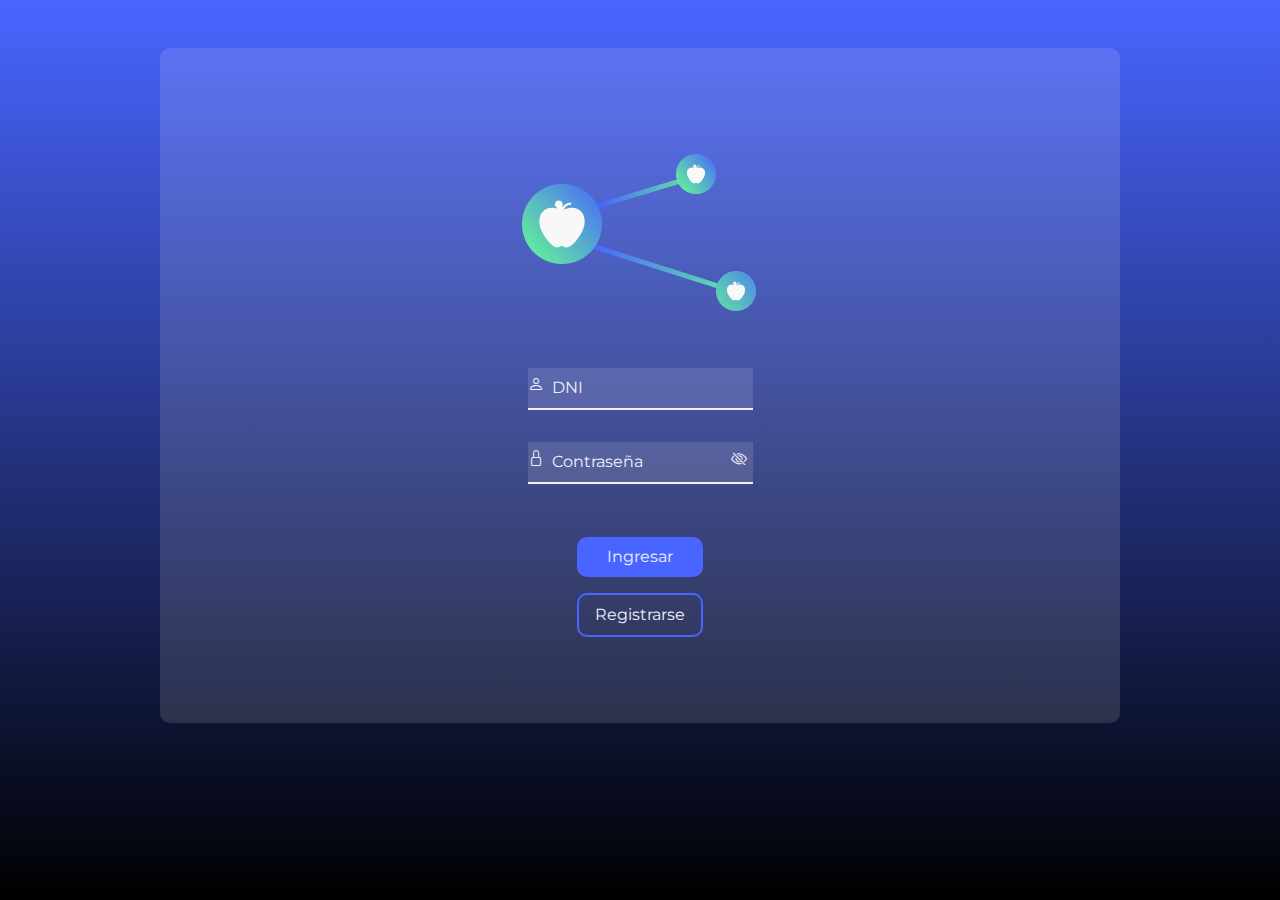
<file: pages/index.html>
<!DOCTYPE html>
<html lang="en">
<head>
    <meta charset="UTF-8">
    <meta name="viewport" content="width=device-width, initial-scale=1.0">
    <link rel="preconnect" href="https://fonts.googleapis.com">
    <link rel="preconnect" href="https://fonts.gstatic.com" crossorigin>
    <link href="https://fonts.googleapis.com/css2?family=Montserrat&display=swap" rel="stylesheet">
    <link rel="stylesheet" href="https://cdn.jsdelivr.net/npm/bootstrap-icons@1.11.3/font/bootstrap-icons.min.css">
    <link href="https://cdn.jsdelivr.net/npm/bootstrap@5.3.3/dist/css/bootstrap.min.css" rel="stylesheet" integrity="sha384-QWTKZyjpPEjISv5WaRU9OFeRpok6YctnYmDr5pNlyT2bRjXh0JMhjY6hW+ALEwIH" crossorigin="anonymous">
    <link rel="stylesheet" href="../css/styles.css">
    <title>Login</title>
</head>
<body class="login">
    <section>
        <div class="login-container">
            <div class="login-image">
                <img src="../assets/logo.png" alt="" srcset="">
            </div>
            <div class="form_input-container">
                <label for="username" class="form_input-label"><i class="bi bi-person"></i></label>
                <input type="text" name="username" id="inputlogin-username" class="form_input-text" placeholder="DNI">
            </div>
            <div class="form_input-container">
                <label class="form_input-label" for="password"><i class="bi bi-lock"></i></label>
                <input type="password" name="password" id="inputlogin-password" class="form_input-text password" placeholder="Contraseña">
                <button id="inputlogin-password_show" class="form_input-password show"><i class="bi bi-eye-slash"></i></button>
            </div>
            <div class="form_input-container_actions">
                <a href="./app.html" class="form_input-submit" id="inputlogin-submit">Ingresar</a>
                <a href="./regiter-user.html" class="form_input-submit secondary" id="inputlogin-add_user">Registrarse</a>
            </div>
        </div>
    </section>
    <script type="module" src="../js/login.js"></script>
</body>
</html>
</file>
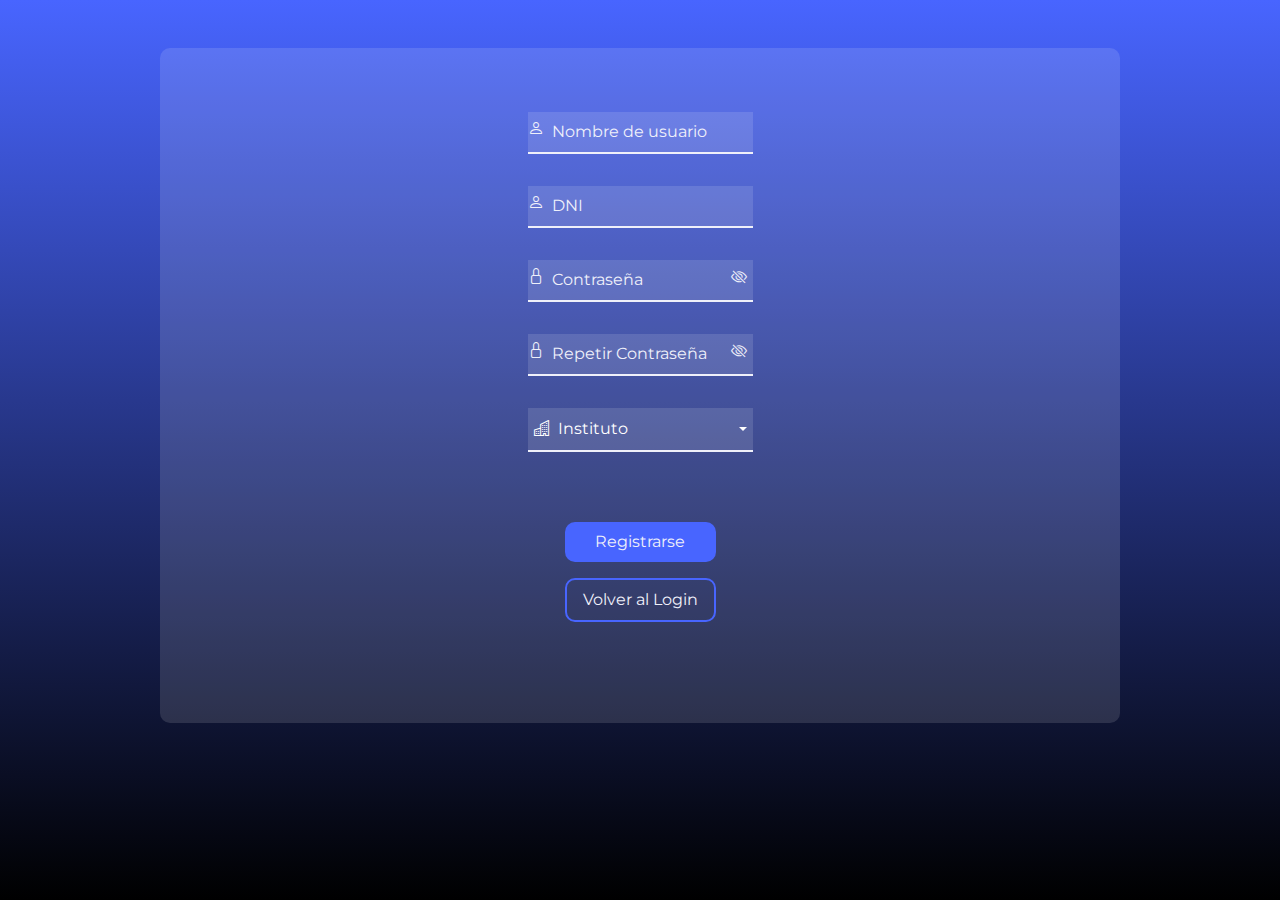
<file: pages/regiter-user.html>
<!DOCTYPE html>
<html lang="en">
<head>
    <meta charset="UTF-8">
    <meta name="viewport" content="width=device-width, initial-scale=1.0">
    <link rel="preconnect" href="https://fonts.googleapis.com">
    <link rel="preconnect" href="https://fonts.gstatic.com" crossorigin>
    <link href="https://fonts.googleapis.com/css2?family=Montserrat&display=swap" rel="stylesheet">
    <link rel="stylesheet" href="https://cdn.jsdelivr.net/npm/bootstrap-icons@1.11.3/font/bootstrap-icons.min.css">
    <link href="https://cdn.jsdelivr.net/npm/bootstrap@5.3.3/dist/css/bootstrap.min.css" rel="stylesheet" integrity="sha384-QWTKZyjpPEjISv5WaRU9OFeRpok6YctnYmDr5pNlyT2bRjXh0JMhjY6hW+ALEwIH" crossorigin="anonymous">
    <link rel="stylesheet" href="../css/styles.css">
    <title>Registro de usuario</title>
</head>
<body class="login register">
    <section>
        <div class="login-container">
            <div id="loginRegister_notification" class="alert alert-success d-none fade show" role="alert">
                <button type="button" class="btn-close" data-bs-dismiss="alert" aria-label="Close"></button>
                Su cuenta ha sido registrada correctamente!
              </div>
            <div class="form_input-container">
                <label for="username" class="form_input-label"><i class="bi bi-person"></i></label>
                <input type="text" name="username" id="inputRegister-dni" class="form_input-text" placeholder="Nombre de usuario">
            </div>
            <div class="form_input-container">
                <label for="username" class="form_input-label"><i class="bi bi-person"></i></label>
                <input type="text" name="username" id="inputRegister-username" class="form_input-text" placeholder="DNI">
            </div>
            <div class="form_input-container">
                <label class="form_input-label" for="password"><i class="bi bi-lock"></i></label>
                <input type="password" name="password" id="inputRegister-password" class="form_input-text password" placeholder="Contraseña">
                <button id="inputRegister-password_show" class="form_input-password show"><i class="bi bi-eye-slash"></i></button>
            </div>
            <div class="form_input-container">
                <label class="form_input-label" for="password"><i class="bi bi-lock"></i></label>
                <input type="password" name="password" id="inputRegister-password_check" class="form_input-text password" placeholder="Repetir Contraseña">
                <button id="inputRegister-password_check_show" class="form_input-password show"><i class="bi bi-eye-slash"></i></button>
            </div>
            <div class="form_input-container">
                <div class="dropdown form_input-select">
                    <button class="dropdown-toggle" type="button" data-bs-toggle="dropdown" aria-expanded="false">
                        <i class="bi bi-buildings"></i>
                        <span id="inputRegister-insitute_label">Instituto</span>
                    </button>
                    <ul id="inputRegister-institute" class="dropdown-menu">
                     </ul>
                  </div>
            </div>
            <div class="form_input-container_actions">
                <a href="./index.html" class="form_input-submit" id="inputRegister-submit">Registrarse</a>
                <a href="./index.html" class="form_input-submit secondary" id="inputRegister-return_login">Volver al Login</a>
            </div>
        </div>
    </section>
    <script src="https://cdn.jsdelivr.net/npm/bootstrap@5.3.3/dist/js/bootstrap.bundle.min.js" integrity="sha384-YvpcrYf0tY3lHB60NNkmXc5s9fDVZLESaAA55NDzOxhy9GkcIdslK1eN7N6jIeHz" crossorigin="anonymous"></script>
    <script type="module" src="../js/register.js"></script>
</body>
</html>
</file>
<file: css/styles.css>
/* line 8, ../scss/base/_custom_variables.scss */
* {
  font-family: 'Montserrat', Arial, Helvetica, sans-serif;
}

/* line 3, ../scss/components/_button.scss */
.form_input-submit.secondary, .form_input-submit, .form_input-submit.accent {
  padding: .5rem 1rem;
  border-radius: 10px;
  border: none;
  text-decoration: none;
  color: #eff0fa;
}

/* line 10, ../scss/components/_button.scss */
.form_input-submit.secondary {
  border: 2px solid;
}

/* line 3, ../scss/components/_nav.scss */
.nav {
  background: #4865FF !important;
  height: 100vh;
  padding: 1rem;
  width: 82px;
  transition: 1s;
  position: fixed;
  flex-wrap: nowrap;
}
/* line 11, ../scss/components/_nav.scss */
.nav-actions {
  margin-top: auto;
}
/* line 14, ../scss/components/_nav.scss */
.nav-link {
  height: 50px;
  width: 50px;
  margin: 1rem auto;
  transition: 1s;
}
/* line 19, ../scss/components/_nav.scss */
.nav-link span {
  transition: 1s;
  color: #eff0fa;
}
/* line 23, ../scss/components/_nav.scss */
.nav-link i {
  color: #eff0fa;
  margin-left: auto;
}
/* line 27, ../scss/components/_nav.scss */
.nav-link.active {
  background-color: #42D963 !important;
}
/* line 29, ../scss/components/_nav.scss */
.nav-link.active i {
  color: #4865FF;
}
/* line 32, ../scss/components/_nav.scss */
.nav-link.active span {
  color: #4865FF;
  font-size: 900;
}
/* line 38, ../scss/components/_nav.scss */
.nav-link-logout i {
  color: #eff0fa;
}

/* line 45, ../scss/components/_nav.scss */
.tab-content {
  margin-left: 82px;
  overflow: hidden;
  width: 100%;
}

/* line 6, ../scss/components/_input.scss */
.form_input-container {
  position: relative;
  width: fit-content;
  margin: auto;
  margin: 1rem auto;
}
/* line 11, ../scss/components/_input.scss */
.form_input-container_actions {
  display: flex;
  flex-flow: column;
  width: fit-content;
  justify-content: center;
  margin: auto;
  gap: 1rem;
}
/* line 20, ../scss/components/_input.scss */
.form_input-label {
  position: absolute;
  top: 5px;
  bottom: auto;
  left: 0px;
  color: #eff0fa;
}
/* line 27, ../scss/components/_input.scss */
.form_input-text {
  border: none;
  border-bottom: 2px solid #eff0fa;
  background-color: #ffffff20;
  padding: .5rem;
  padding-left: 1.5rem;
  color: #eff0fa;
  width: 225px;
}
/* line 35, ../scss/components/_input.scss */
.form_input-text::placeholder {
  color: #eff0fa;
}
/* line 38, ../scss/components/_input.scss */
.form_input-text:focus {
  box-shadow: none;
  outline: none;
}
/* line 45, ../scss/components/_input.scss */
.form_input-select .dropdown-toggle {
  border: none;
  border-bottom: 2px solid #eff0fa;
  background: #ffffff20;
  color: white;
  width: 225px;
  display: flex;
  flex-flow: row nowrap;
  justify-content: start;
  overflow: hidden;
}
/* line 56, ../scss/components/_input.scss */
.form_input-select .dropdown-toggle i {
  color: white;
  margin-left: 0;
  padding: .5rem 0;
  margin-right: .5rem;
}
/* line 62, ../scss/components/_input.scss */
.form_input-select .dropdown-toggle span {
  margin: auto 0;
}
/* line 65, ../scss/components/_input.scss */
.form_input-select .dropdown-toggle::after {
  margin: auto 0 auto auto;
  z-index: 100;
}
/* line 72, ../scss/components/_input.scss */
.form_input-password {
  position: absolute;
  right: 0;
  top: 5px;
  background-color: transparent;
  border: none;
}
/* line 78, ../scss/components/_input.scss */
.form_input-password i {
  color: #eff0fa;
}
/* line 84, ../scss/components/_input.scss */
.form_input-submit {
  background-color: #4865FF;
  text-align: center;
}
/* line 88, ../scss/components/_input.scss */
.form_input-submit.secondary {
  background-color: transparent;
  border-color: #4865FF;
}
/* line 93, ../scss/components/_input.scss */
.form_input-submit.accent {
  background-color: #42D963;
  color: #4865FF;
}

/* line 1, ../scss/components/_banner.scss */
#heroBanner {
  height: 40vh;
  width: 100vw;
  display: flex;
  flex-flow: column;
  justify-content: center;
  align-content: center;
}

/* line 10, ../scss/components/_banner.scss */
#heroBanner {
  background: url(../assets/banner-home.png);
  background-repeat: no-repeat;
  background-size: cover;
}
/* line 15, ../scss/components/_banner.scss */
#heroBanner-title {
  width: fit-content;
  margin: auto;
}

/* line 3, ../scss/components/_offcanvas.scss */
.offcanvas {
  background: #4865FF;
}

/* line 3, ../scss/components/_calendar.scss */
.fc-view-harness {
  height: 100vh !important;
}
/* line 9, ../scss/components/_calendar.scss */
.fc-col-header {
  width: 100% !important;
}
/* line 15, ../scss/components/_calendar.scss */
.fc-scrollgrid-sync-table {
  height: 100% !important;
  width: 86vw !important;
}

/* line 1, ../scss/components/_alert.scss */
.alert {
  position: absolute;
  bottom: 0;
  width: 90%;
}

/* line 3, ../scss/pages/_home.scss */
.home-info {
  position: relative;
  top: -20px;
  display: flex;
  flex-flow: row nowrap;
  gap: 2rem;
}
/* line 9, ../scss/pages/_home.scss */
.home-info_card {
  border: 1px solid #c5c5c5;
  backdrop-filter: blur(5px);
  background: #ffffff;
  width: fit-content;
  padding: 2rem 1rem;
  display: flex;
  flex-flow: column;
  border-radius: 20px;
  box-shadow: 0 0 20px 0px #52514e;
}

/* line 3, ../scss/pages/_login.scss */
.login {
  background: linear-gradient(0deg, black 0%, #4865ff 100%);
  height: 100vh;
  padding: 3rem;
}
/* line 7, ../scss/pages/_login.scss */
.login-container {
  width: 75vw;
  height: 75vh;
  background-color: #ffffff20;
  margin: auto;
  display: flex;
  flex-flow: column;
  justify-content: center;
  align-content: center;
  padding: 3rem;
  border-radius: 10px;
}
/* line 19, ../scss/pages/_login.scss */
.login-image {
  width: fit-content;
  margin: auto;
}
/* line 25, ../scss/pages/_login.scss */
.login.register .login-container {
  position: relative;
}
/* line 27, ../scss/pages/_login.scss */
.login.register .login-container .alert {
  position: absolute;
  top: 0;
  left: 0;
  right: 0;
  text-align: center;
}
/* line 35, ../scss/pages/_login.scss */
.login.register .login-image {
  position: sticky;
  top: -60px;
}
</file>
